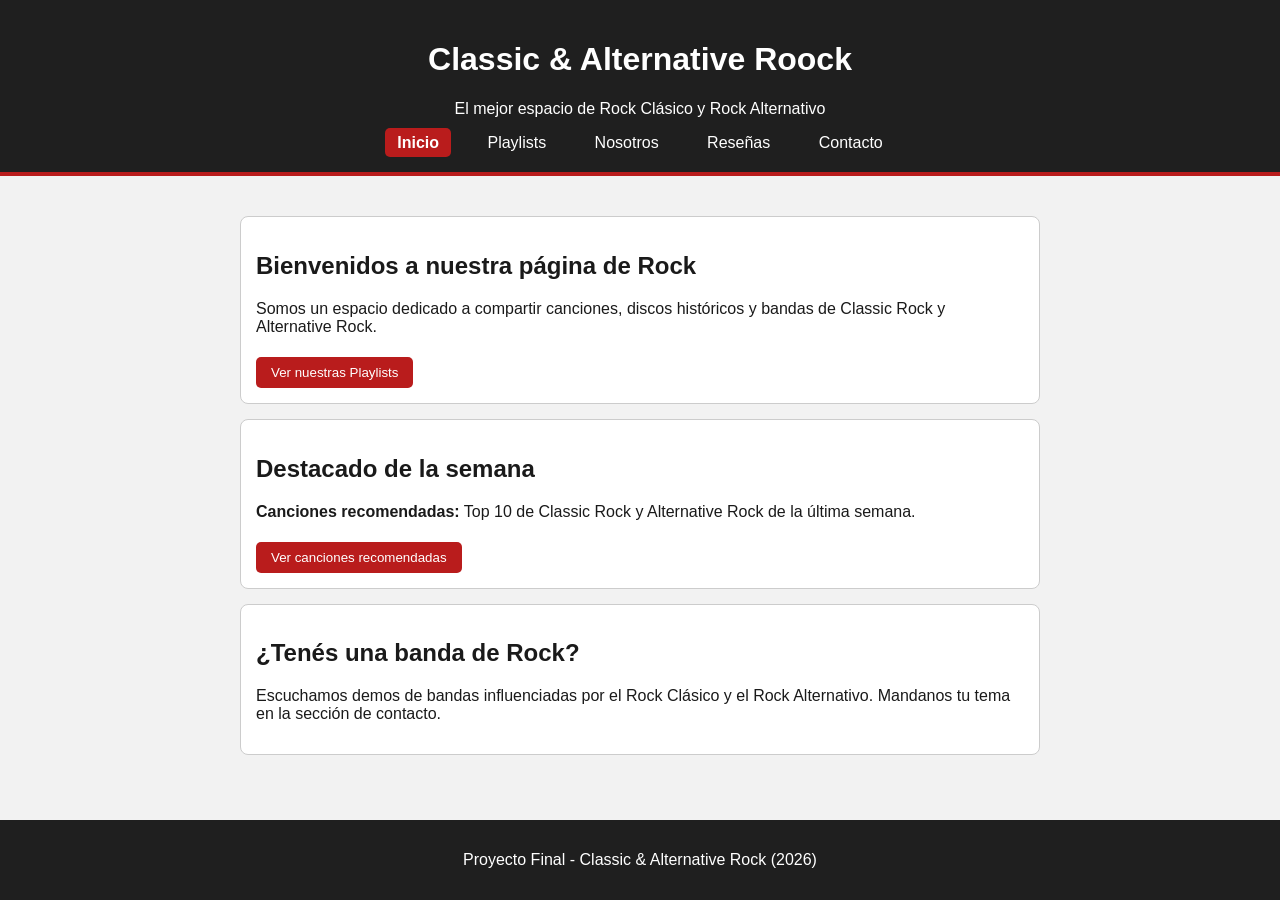
<file: index.html>
<!DOCTYPE html>
<html lang="es">

<head>
    <meta charset="UTF-8">
    <meta name="viewport" content="width=device-width, initial-scale=1.0">
    <title>Classic & Alternative Rock - Inicio</title>
    <link rel="stylesheet" href="css/styles.css">
</head>

<body>

    <header>                         
        <h1>Classic & Alternative Roock</h1>
        <p>El mejor espacio de Rock Clásico y Rock Alternativo</p>
        <nav>
            <a href="index.html" class="activo">Inicio</a>
            <a href="pages/servicios.html">Playlists</a>
            <a href="pages/nosotros.html">Nosotros</a>
            <a href="pages/blog.html">Reseñas</a>
            <a href="pages/contacto.html">Contacto</a>
        </nav>
    </header>

    <main>
        <section class="caja">
            <h2>Bienvenidos a nuestra página de Rock</h2>
            <p>Somos un espacio dedicado a compartir canciones, discos históricos y bandas de Classic Rock y Alternative
                Rock.</p>
            <a href="servicios.html"><button>Ver nuestras Playlists</button></a>
        </section>

        <section class="caja">
            <h2>Destacado de la semana</h2>
            <p><strong>Canciones recomendadas:</strong> Top 10 de Classic Rock y Alternative Rock de la última semana.
            </p>
            <button onclick="mostrarMas('info-destacado')">Ver canciones recomendadas</button>
            <p id="info-destacado" style="display: none;">
                1. Fleetwood Mac - Dreams (Classic Rock) <br>
                2. Foo Fighters - Everlong (Alternative Rock) <br>
                3. Queen - Bohemian Rhapsody (Classic Rock) <br>
                4. Nirvana - Smells Like Teen Spirit (Alternative Rock) <br>
                5. Linkin Park - In the End (Alternative Rock) <br>
                6. The Killers - Mr. Brightside (Alternative Rock) <br>
                7. Tom Petty & The Heartbreakers - Mary Jane's Last Dance (Classic Rock) <br>
                8. Red Hot Chili Peppers - Californication (Alternative Rock) <br>
                9. Oasis - Wonderwall (Alternative Rock) <br>
                10. Evanescence - Bring Me to Life (Alternative Rock)
            </p>
        </section>

        <section class="caja">
            <h2>¿Tenés una banda de Rock?</h2>
            <p>Escuchamos demos de bandas influenciadas por el Rock Clásico y el Rock Alternativo. Mandanos tu tema en
                la sección de contacto.</p>
        </section>
    </main>

    <footer>
        <p>Proyecto Final - Classic & Alternative Rock (2026)</p>
    </footer>

    <script src="../js/main.js"></script>
</body>

</html>
</file>
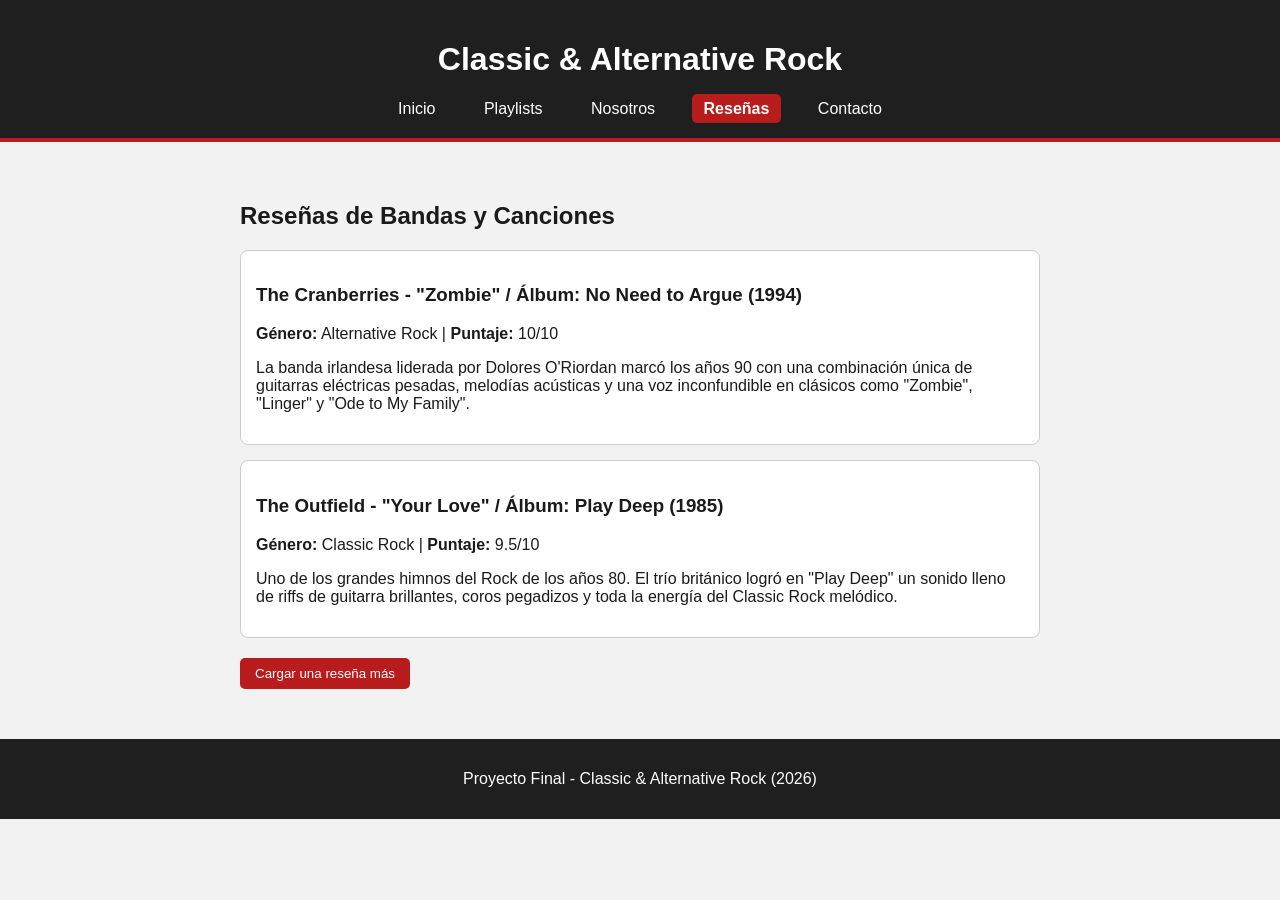
<file: pages/blog.html>
<!DOCTYPE html>
<html lang="es">

<head>
    <meta charset="UTF-8">
    <meta name="viewport" content="width=device-width, initial-scale=1.0">
    <title>Classic & Alternative Rock - Reseñas</title>
    <link rel="stylesheet" href="../css/styles.css">
</head>

<body>

    <header>
        <h1>Classic & Alternative Rock</h1>
        <nav>
            <a href="../index.html">Inicio</a>
            <a href="servicios.html">Playlists</a>
            <a href="nosotros.html">Nosotros</a>
            <a href="blog.html" class="activo">Reseñas</a>
            <a href="contacto.html">Contacto</a>
        </nav>
    </header>

    <main>
        <h2>Reseñas de Bandas y Canciones</h2>

        <article class="caja">
            <h3>The Cranberries - "Zombie" / Álbum: No Need to Argue (1994)</h3>
            <p><strong>Género:</strong> Alternative Rock | <strong>Puntaje:</strong> 10/10</p>
            <p>La banda irlandesa liderada por Dolores O'Riordan marcó los años 90 con una combinación única de
                guitarras eléctricas pesadas, melodías acústicas y una voz inconfundible en clásicos como "Zombie",
                "Linger" y "Ode to My Family".</p>
        </article>

        <article class="caja">
            <h3>The Outfield - "Your Love" / Álbum: Play Deep (1985)</h3>
            <p><strong>Género:</strong> Classic Rock | <strong>Puntaje:</strong> 9.5/10</p>
            <p>Uno de los grandes himnos del Rock de los años 80. El trío británico logró en "Play Deep" un sonido lleno
                de riffs de guitarra brillantes, coros pegadizos y toda la energía del Classic Rock melódico.</p>
        </article>

        <button onclick="mostrarMas('mas-resenas')">Cargar una reseña más</button>

        <article id="mas-resenas" class="caja" style="display: none; margin-top: 15px;">
            <h3>The Cranberries - "Dreams" / Álbum: Everybody Else Is Doing It, So Why Can't We? (1993)</h3>
            <p><strong>Género:</strong> Alternative Rock | <strong>Puntaje:</strong> 9.5/10</p>
            <p>El disco debut de The Cranberries mostró el lado más melódico y emotivo del Rock Alternativo de los 90,
                convirtiéndose en una referencia obligada del género.</p>
        </article>
    </main>

    <footer>
        <p>Proyecto Final - Classic & Alternative Rock (2026)</p>
    </footer>

    <script src="../js/main.js"></script>
</body>

</html>
</file>
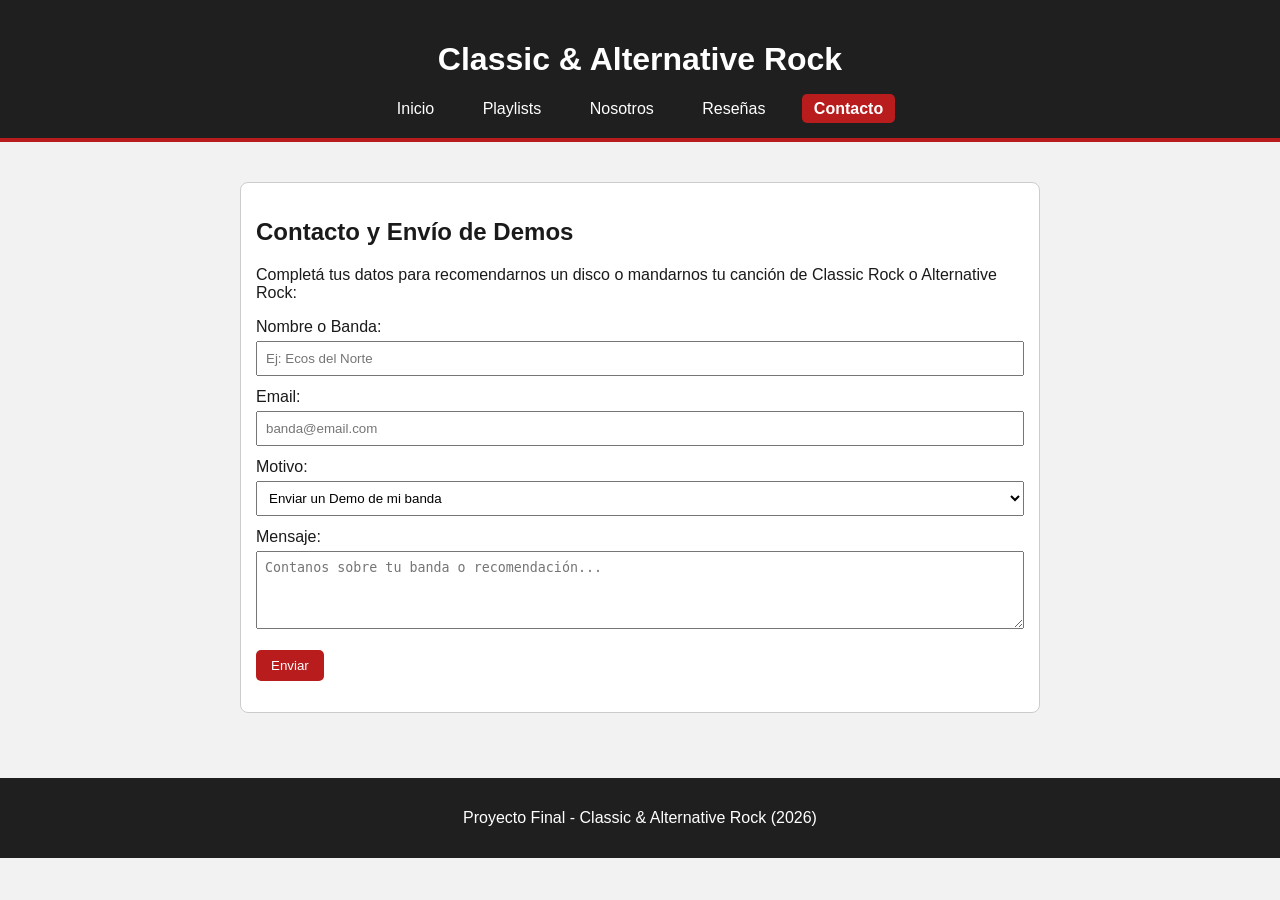
<file: pages/contacto.html>
<!DOCTYPE html>
<html lang="es">

<head>
    <meta charset="UTF-8">
    <meta name="viewport" content="width=device-width, initial-scale=1.0">
    <title>Classic & Alternative Rock - Contacto</title>
    <link rel="stylesheet" href="../css/styles.css">
</head>

<body>

    <header>
        <h1>Classic & Alternative Rock</h1>
        <nav>
            <a href="../index.html">Inicio</a>
            <a href="../pages/servicios.html">Playlists</a>
            <a href="../pages/nosotros.html">Nosotros</a>
            <a href="../pages/blog.html">Reseñas</a>
            <a href="../pages/contacto.html" class="activo">Contacto</a>
        </nav>
    </header>

    <main>
        <section class="caja">
            <h2>Contacto y Envío de Demos</h2>
            <p>Completá tus datos para recomendarnos un disco o mandarnos tu canción de Classic Rock o Alternative Rock:</p>

            <label>Nombre o Banda:</label>
            <input type="text" id="nombre" placeholder="Ej: Ecos del Norte">

            <label>Email:</label>
            <input type="email" id="email" placeholder="banda@email.com">

            <label>Motivo:</label>
            <select id="asunto">
                <option value="demo">Enviar un Demo de mi banda</option>
                <option value="recomendacion">Recomendar un disco de Classic / Alternative Rock</option>
                <option value="consulta">Difundir fecha en vivo / recital</option>
            </select>

            <label>Mensaje:</label>
            <textarea id="mensaje" rows="4" placeholder="Contanos sobre tu banda o recomendación..."></textarea>

            <button onclick="enviarFormulario()">Enviar</button>
            <p id="respuesta" style="font-weight: bold;"></p>
        </section>
    </main>

    <footer>
        <p>Proyecto Final - Classic & Alternative Rock (2026)</p>
    </footer>

    <script src="../js/main.js"></script>
</body>

</html>
</file>
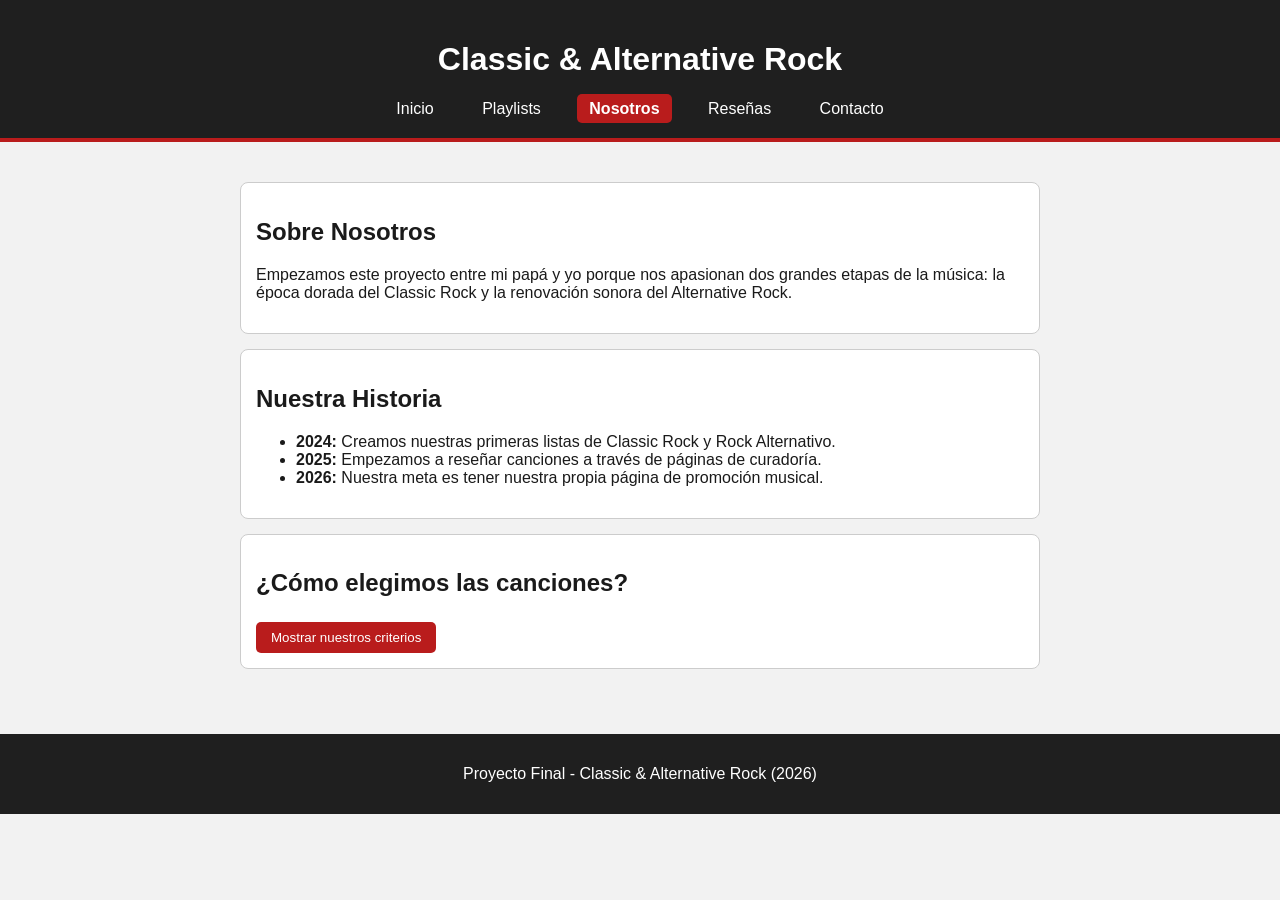
<file: pages/nosotros.html>
<!DOCTYPE html>
<html lang="es">

<head>
    <meta charset="UTF-8">
    <meta name="viewport" content="width=device-width, initial-scale=1.0">
    <title>Classic & Alternative Rock - Nosotros</title>
    <link rel="stylesheet" href="../css/styles.css">
</head>

<body>

    <header>
        <h1>Classic & Alternative Rock</h1>
        <nav>
            <a href="../index.html">Inicio</a>
            <a href="../pages/servicios.html">Playlists</a>
            <a href="../pages/nosotros.html" class="activo">Nosotros</a>
            <a href="../pages/blog.html">Reseñas</a>
            <a href="../pages/contacto.html">Contacto</a>
        </nav>
    </header>

    <main>
        <section class="caja">
            <h2>Sobre Nosotros</h2>
            <p>Empezamos este proyecto entre mi papá y yo porque nos apasionan dos grandes etapas de la música: la época dorada del Classic Rock y la renovación sonora del Alternative Rock.</p>
        </section>

        <section class="caja">
            <h2>Nuestra Historia</h2>
            <ul>
                <li><strong>2024:</strong> Creamos nuestras primeras listas de Classic Rock y Rock Alternativo.</li>
                <li><strong>2025:</strong> Empezamos a reseñar canciones a través de páginas de curadoría.</li>
                <li><strong>2026:</strong> Nuestra meta es tener nuestra propia página de promoción musical.</li>
            </ul>
        </section>

        <section class="caja">
            <h2>¿Cómo elegimos las canciones?</h2>
            <button onclick="mostrarMas('criterios')">Mostrar nuestros criterios</button>
            <p id="criterios" style="display: none;">
                Buscamos canciones con buenos riffs y solos de guitarra, melodías memorables y un sonido auténtico de banda de Rock Clásico o Alternativo.
            </p>
        </section>
    </main>

    <footer>
        <p>Proyecto Final - Classic & Alternative Rock (2026)</p>
    </footer>

    <script src="../js/main.js"></script>
</body>

</html>
</file>
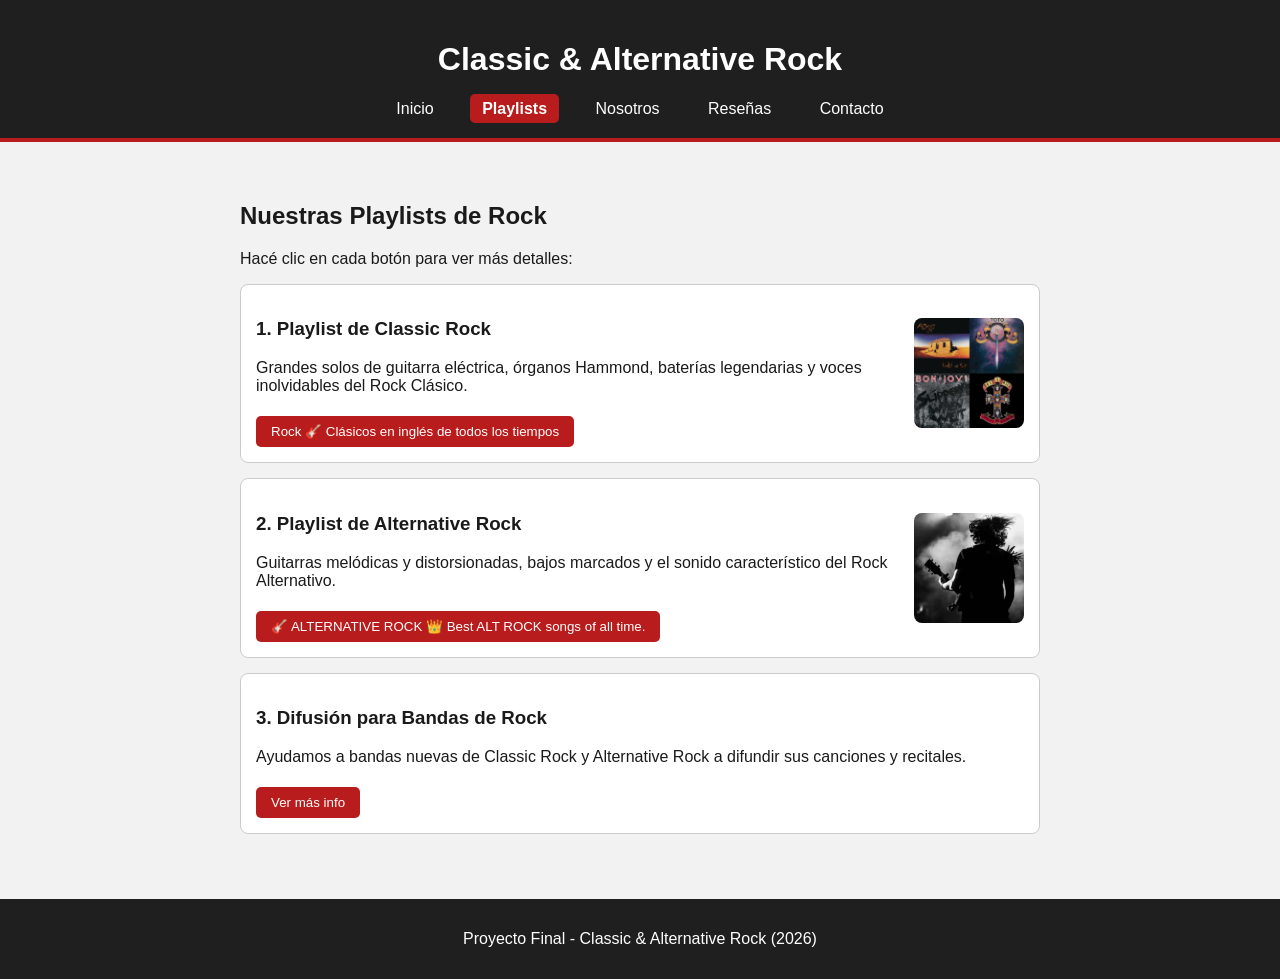
<file: pages/servicios.html>
<!DOCTYPE html>
<html lang="es">

<head>
    <meta charset="UTF-8">
    <meta name="viewport" content="width=device-width, initial-scale=1.0">
    <title>Classic & Alternative Rock - Playlists</title>
    <link rel="stylesheet" href="../css/styles.css">
</head>

<body>

    <header>
        <h1>Classic & Alternative Rock</h1>
        <nav>
            <a href="../index.html">Inicio</a>
            <a href="servicios.html" class="activo">Playlists</a>
            <a href="../pages/nosotros.html">Nosotros</a>
            <a href="../pages/blog.html">Reseñas</a>
            <a href="../pages/contacto.html">Contacto</a>
        </nav>
    </header>

    <main>
        <h2>Nuestras Playlists de Rock</h2>
        <p>Hacé clic en cada botón para ver más detalles:</p>

        <div class="caja fila-playlist">
            <div>
                <h3>1. Playlist de Classic Rock</h3>
                <p>Grandes solos de guitarra eléctrica, órganos Hammond, baterías legendarias y voces inolvidables del
                    Rock Clásico.</p>
                <a href="https://open.spotify.com/playlist/6iNqkdsgRZAKeRGgQiH9Wq?si=ed3c3d2ecd5d4d92" target="_blank">
                    <button>Rock 🎸 Clásicos en inglés de todos los tiempos</button>
                </a>
            </div>
            <img src="../img/classic-rock.png" alt="Portada Classic Rock" class="img-playlist">
        </div>

        <div class="caja fila-playlist">
            <div>
                <h3>2. Playlist de Alternative Rock</h3>
                <p>Guitarras melódicas y distorsionadas, bajos marcados y el sonido característico del Rock Alternativo.
                </p>
                <a href="https://open.spotify.com/playlist/5fUR2N85ol1pseK9MXxJ5V?si=fff97c8584944432" target="_blank">
                    <button>🎸 ALTERNATIVE ROCK 👑 Best ALT ROCK songs of all time.</button>
                </a>
            </div>
            <img src="../img/alt-rock.png" alt="Portada Alternative Rock" class="img-playlist">
        </div>

        <div class="caja">
            <h3>3. Difusión para Bandas de Rock</h3>
            <p>Ayudamos a bandas nuevas de Classic Rock y Alternative Rock a difundir sus canciones y recitales.</p>
            <a href="contacto.html">
                <button>Ver más info</button>
            </a>
        </div>
    </main>

    <footer>
        <p>Proyecto Final - Classic & Alternative Rock (2026)</p>
    </footer>

    <script src="../js/main.js"></script>
</body>

</html>
</file>
<file: css/styles.css>
/* Estilos generales de la página */
body {
    font-family: Arial, sans-serif;
    background-color: #f2f2f2;
    color: #1a1a1a;
    margin: 0;
    padding: 0;
}

/* Encabezado y menú de navegación */
header {
    background-color: #1f1f1f;
    color: white;
    padding: 20px;
    text-align: center;
    border-bottom: 4px solid #b91c1c;
}

nav {
    margin-top: 10px;
}

nav a {
    color: white;
    text-decoration: none;
    margin: 0 10px;
    padding: 6px 12px;
    border-radius: 5px;
}

nav a.activo {
    background-color: #b91c1c;
    font-weight: bold;
}

/* Contenido principal */
main {
    max-width: 800px;
    margin: 20px auto;
    padding: 20px;
}

/* Tarjetas o cajas para separar información */
.caja {
    background-color: white;
    border: 1px solid #cccccc;
    border-radius: 8px;
    padding: 15px;
    margin-bottom: 15px;
}

/* Para poner texto e imagen uno al lado del otro */
.fila-playlist {
    display: flex;
    align-items: center;
    justify-content: space-between;
    gap: 15px;
}

.img-playlist {
    width: 110px;
    height: 110px;
    border-radius: 8px;
}

/* Botones */
button {
    background-color: #b91c1c;
    color: white;
    border: none;
    padding: 8px 15px;
    border-radius: 5px;
    cursor: pointer;
    margin-top: 5px;
}

button:hover {
    background-color: #991b1b;
}

/* Inputs del formulario */
input, select, textarea {
    width: 100%;
    padding: 8px;
    margin-top: 5px;
    margin-bottom: 12px;
    box-sizing: border-box;
}

/* Pie de página */
footer {
    text-align: center;
    padding: 15px;
    background-color: #1f1f1f;
    color: white;
    margin-top: 30px;
}
</file>
